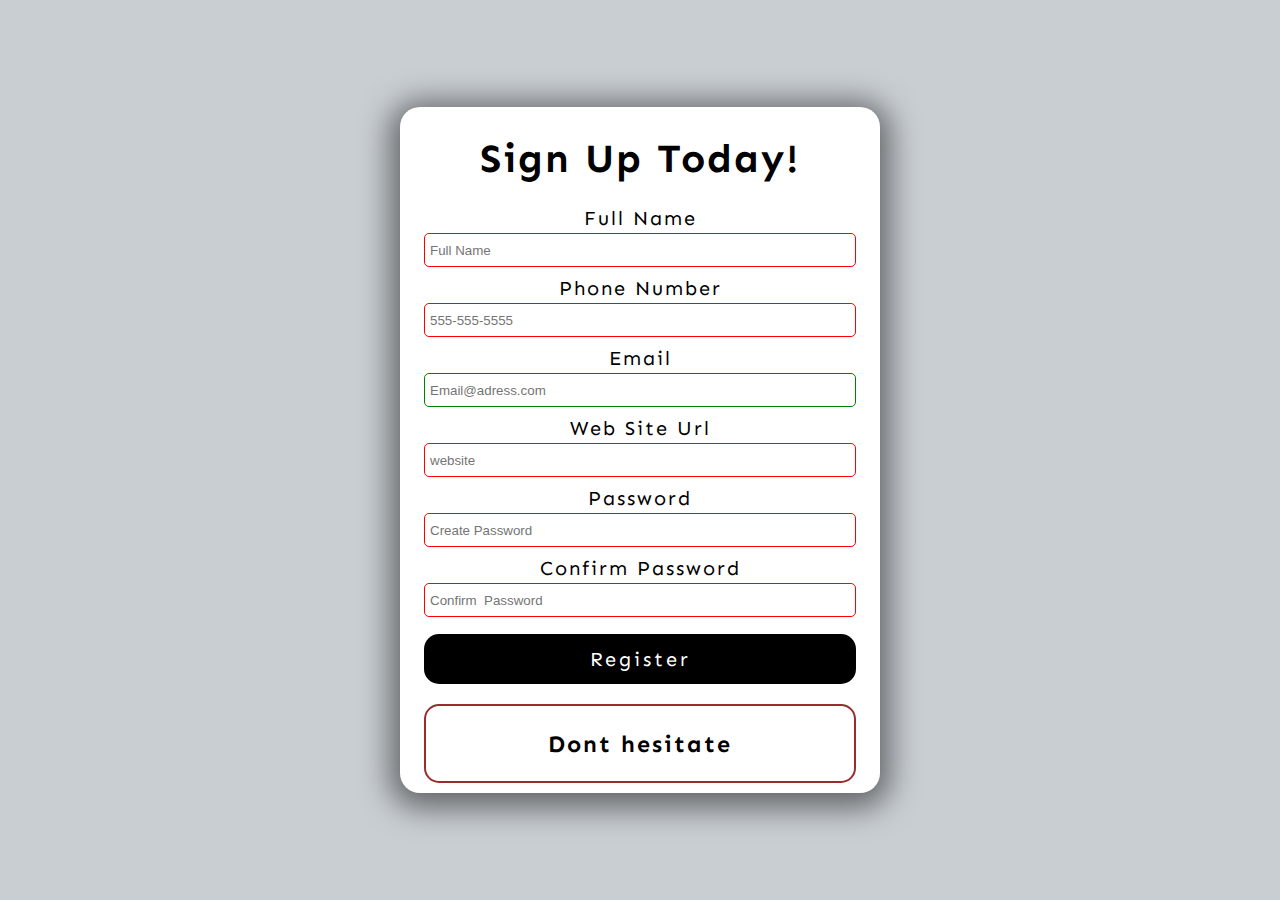
<file: index.html>
<!DOCTYPE html>
<html lang="en">

<head>
    <meta charset="UTF-8" />
    <meta name="viewport" content="width=device-width, initial-scale=1.0" />
    <title>Form Validation</title>
    <link rel="stylesheet" href="https://cdnjs.cloudflare.com/ajax/libs/font-awesome/5.10.2/css/all.min.css" />
    <link rel="stylesheet" href="style.css" />
    <script src="/script.js" defer></script>
</head>

<body>
    <div class="container">
        <h1>Sign Up Today!</h1>
        <!-- Form , note :name property so important when fetching data from form to javascript -->
        <!-- no validate give you premmision to submit without validate inputs -->
        <form id="form">
            <!-- Full Name  -->
            <div class="form-group">
                <label for="name">Full Name</label>
                <input type="text" id="name" placeholder="Full Name" required title="sadsadsadsadsad" minlength="3" maxlength="100" name="name" />
            </div>
            <!-- phone number  -->
            <div class="form-group">
                <label for="name">Phone Number</label>
                <input type="text" id="phone" placeholder="555-555-5555" required pattern="[0-9]{3}-[0-9]{3}-[0-9]{4}" name="phone" />
            </div>
            <!-- Email Adress -->
            <div class="form-group">
                <label for="email">Email</label>
                <input type="email" id="email" placeholder="Email@adress.com" title="sadsadsadsadsad" name="email" />
            </div>
            <!-- Web Site Url  -->
            <div class="form-group">
                <label for="website">Web Site Url</label>
                <input type="url" id="website" placeholder="website" required name="website" />
            </div>
            <!-- PassWord  -->
            <div class="form-group">
                <label for="password1">Password</label>
                <input type="password" id="password1" placeholder="Create Password" required pattern="^(?=.*[A-Za-z])(?=.*\d)[A-Za-z\d]{8,}$" />
            </div>
            <!-- PassWord  -->
            <div class="form-group">
                <label for="password2">Confirm Password</label>
                <input type="password" id="password2" required name="password" placeholder="Confirm  Password" pattern="^(?=.*[A-Za-z])(?=.*\d)[A-Za-z\d]{8,}$" />
            </div>
            <button type="submit">Register</button>
        </form>
        <!-- Error Succes -->
        <div class="message-container">
            <h3 id="message">Dont hesitate</h3>
        </div>
    </div>
</body>

</html>
</file>
<file: style.css>
@import url('https://fonts.googleapis.com/css2?family=Sen&display=swap');
/*font-family: 'Sen', sans-serif;*/
html *{
  box-sizing: border-box;
}
body {
  margin: 0;
  min-height: 100vh;
  font-family: 'Sen', sans-serif;
  font-size: 20px;
  letter-spacing: 2px;
  display: flex;
  align-items: center;
  justify-content: center;
  background-color: #c9ced3;
  flex-wrap: wrap;
}

.container{
  width: 480px;
  height: 630x;
  background-color: white;
  display: flex;
  flex-direction: column;
  align-items: center;
  flex-wrap: wrap;
  border-radius: 20px;
  box-shadow: 0 5px 30px 10px rgba(0, 0, 0, 0.5);
}

/*Form*/
form{
  width: 90%;
}

.form-group{
  height: 70px;
}

label{
  position: relative;
  bottom: 3px;
  text-align: center;
  width: 100%;
  display: inline-block;
  
}

input{
  width: 100%;
  height: 34px;
  padding: 5px;
  border: 1px solid black;
  border-radius: 5px;
  outline: none;
  transition: all 0.3s ease-in;
}

input:valid{
  border: 1px solid green;

}

input:invalid{
  border: 1px solid red;

}

button{
  cursor: pointer;
  color: white;
  background-color: black;
  border: none;
  border-radius: 15px;
  height: 50px;
  width: 100%;
  font-family: sen,sans-serif;
  letter-spacing: 3px;
  font-size: 20px;
  margin-top: 5px;
  outline: none;
}

button:hover{
  filter: brightness(200%);
  background-color: rgba(0, 0, 0, 0.708);
}

button:focus{
  outline: none;
}

.message-container{
  border: 2px solid rgb(153, 44, 44);
  border-radius: 15px;
  width: 90%;
  text-align: center;
  margin-top: 20px;
  margin-bottom: 10px;
  color: black;
}
</file>
